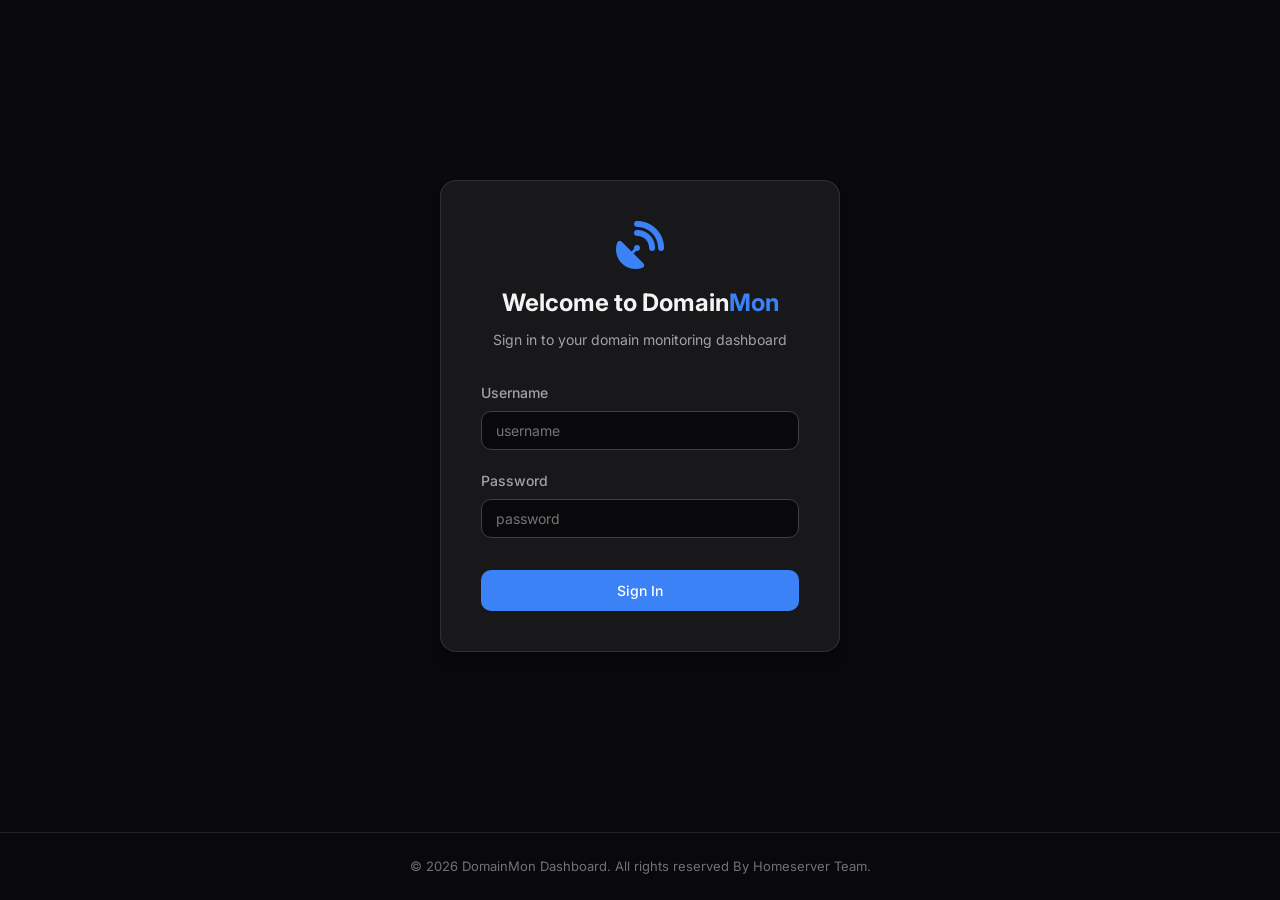
<file: static/login.html>
<!DOCTYPE html>
<html lang="en">

<head>
    <meta charset="UTF-8">
    <meta name="viewport" content="width=device-width, initial-scale=1.0">
    <title>Login - Domain-Mon</title>
    <link href="https://fonts.googleapis.com/css2?family=Inter:wght@400;500;600;700&display=swap" rel="stylesheet">
    <link rel="stylesheet" href="https://cdnjs.cloudflare.com/ajax/libs/font-awesome/6.4.0/css/all.min.css">
    <link rel="stylesheet" href="styles.css">
</head>

<body class="login-body">
    <div class="login-container">
        <div class="login-card">
            <div class="login-header">
                <i class="fa-solid fa-satellite-dish login-icon"></i>
                <h1>Welcome to Domain<span class="highlight">Mon</span></h1>
                <p>Sign in to your domain monitoring dashboard</p>
            </div>

            <form id="loginForm" class="login-form">
                <div class="form-group">
                    <label for="username">Username</label>
                    <input type="text" id="username" placeholder="username" required>
                </div>
                <div class="form-group">
                    <label for="password">Password</label>
                    <input type="password" id="password" placeholder="password" required>
                </div>
                <div id="loginError" class="login-error hidden">Invalid credentials. Please try again.</div>
                <button type="submit" class="btn btn-primary btn-block">Sign In</button>
            </form>
        </div>
    </div>

    <footer class="app-footer">
        <p>&copy; 2026 DomainMon Dashboard. All rights reserved By Homeserver Team.</p>
    </footer>

    <script>
        document.getElementById('loginForm').addEventListener('submit', async (e) => {
            e.preventDefault();
            const u = document.getElementById('username').value;
            const p = document.getElementById('password').value;
            const err = document.getElementById('loginError');

            err.classList.add('hidden');

            try {
                const res = await fetch('/api/login', {
                    method: 'POST',
                    headers: { 'Content-Type': 'application/json' },
                    body: JSON.stringify({ username: u, password: p })
                });

                if (res.ok) {
                    window.location.href = '/';
                } else {
                    err.classList.remove('hidden');
                }
            } catch (e) {
                err.textContent = "Connection error.";
                err.classList.remove('hidden');
            }
        });
    </script>
</body>

</html>
</file>
<file: static/styles.css>
:root {
    /* Color Palette - Premium Dark Theme */
    --bg-main: #09090b;
    --bg-secondary: #18181b;
    --bg-tertiary: #27272a;

    --border-color: #3f3f46;
    --border-light: rgba(255, 255, 255, 0.1);

    --text-primary: #f4f4f5;
    --text-secondary: #a1a1aa;
    --text-muted: #71717a;

    --accent-color: #3b82f6;
    --accent-hover: #2563eb;

    --status-up: #10b981;
    --status-up-bg: rgba(16, 185, 129, 0.1);

    --status-down: #ef4444;
    --status-down-bg: rgba(239, 68, 68, 0.1);

    --status-pending: #f59e0b;
    --status-pending-bg: rgba(245, 158, 11, 0.1);

    /* Typography */
    --font-family: 'Inter', system-ui, -apple-system, sans-serif;

    /* Geometry */
    --radius-sm: 6px;
    --radius-md: 10px;
    --radius-lg: 16px;
    --radius-full: 9999px;

    /* Shadows & Effects */
    --shadow-sm: 0 1px 2px 0 rgba(0, 0, 0, 0.05);
    --shadow-md: 0 4px 6px -1px rgba(0, 0, 0, 0.1), 0 2px 4px -1px rgba(0, 0, 0, 0.06);
    --shadow-lg: 0 10px 15px -3px rgba(0, 0, 0, 0.1), 0 4px 6px -2px rgba(0, 0, 0, 0.05);
    --shadow-glow: 0 0 20px rgba(59, 130, 246, 0.15);

    --transition: all 0.2s cubic-bezier(0.4, 0, 0.2, 1);
}

* {
    margin: 0;
    padding: 0;
    box-sizing: border-box;
}

body {
    font-family: var(--font-family);
    background-color: var(--bg-main);
    color: var(--text-primary);
    -webkit-font-smoothing: antialiased;
    line-height: 1.5;
}

/* Layout */
.app-container {
    display: flex;
    height: 100vh;
    overflow: hidden;
}

/* Top Header Logo */
.logo-container {
    display: flex;
    align-items: center;
    gap: 12px;
}

.logo-icon {
    font-size: 28px;
    color: var(--accent-color);
}

.logo-text {
    font-size: 22px;
    font-weight: 700;
    letter-spacing: -0.5px;
}

.logo-text .highlight {
    color: var(--accent-color);
}



/* Main Content */
.main-content {
    flex: 1;
    display: flex;
    flex-direction: column;
    overflow-y: auto;
}

.top-header {
    min-height: 80px;
    padding: 16px 40px;
    display: flex;
    justify-content: space-between;
    align-items: center;
    border-bottom: 1px solid var(--border-light);
    background-color: var(--bg-main);
    /* Slight transparency possible with backdrop-filter */
    position: sticky;
    top: 0;
    z-index: 5;
    flex-wrap: wrap;
    gap: 16px;
}

.header-left {
    display: flex;
    align-items: center;
    gap: 40px;
}

.search-bar {
    display: flex;
    align-items: center;
    background-color: var(--bg-secondary);
    border: 1px solid var(--border-light);
    border-radius: var(--radius-md);
    padding: 10px 16px;
    width: 360px;
    transition: var(--transition);
}

.search-bar:focus-within {
    border-color: var(--accent-color);
    box-shadow: 0 0 0 1px var(--accent-color);
}

.search-bar i {
    color: var(--text-muted);
}

.search-bar input {
    background: transparent;
    border: none;
    outline: none;
    color: var(--text-primary);
    padding-left: 12px;
    width: 100%;
    font-family: var(--font-family);
    font-size: 14px;
}

.header-actions {
    display: flex;
    align-items: center;
    gap: 20px;
}

.user-profile {
    display: flex;
    align-items: center;
    gap: 12px;
    border-left: 1px solid var(--border-light);
    padding-left: 20px;
}

.avatar {
    width: 36px;
    height: 36px;
    border-radius: var(--radius-full);
    border: 2px solid var(--border-light);
}

/* Content Area */
.content-wrapper {
    padding: 32px;
    max-width: 1400px;
    width: 100%;
    margin: 0 auto;
}

/* Stats */
.stats-row {
    display: grid;
    grid-template-columns: repeat(3, 1fr);
    gap: 24px;
    margin-bottom: 32px;
}

.stats-row.grid-4 {
    grid-template-columns: repeat(4, 1fr);
}

.stat-card {
    background-color: var(--bg-secondary);
    border: 1px solid var(--border-light);
    border-radius: var(--radius-lg);
    padding: 24px;
    display: flex;
    align-items: center;
    gap: 20px;
    transition: var(--transition);
}

.stat-card:hover {
    transform: translateY(-2px);
    box-shadow: var(--shadow-md);
    border-color: var(--border-color);
}

.stat-icon {
    width: 56px;
    height: 56px;
    border-radius: var(--radius-md);
    display: flex;
    align-items: center;
    justify-content: center;
    font-size: 24px;
}

.stat-icon.up {
    background-color: var(--status-up-bg);
    color: var(--status-up);
}

.stat-icon.down {
    background-color: var(--status-down-bg);
    color: var(--status-down);
}

.stat-icon.total {
    background-color: rgba(59, 130, 246, 0.1);
    color: var(--accent-color);
}

.stat-details {
    display: flex;
    flex-direction: column;
}

.stat-value {
    font-size: 32px;
    font-weight: 700;
    line-height: 1.2;
}

.stat-label {
    font-size: 14px;
    color: var(--text-secondary);
    font-weight: 500;
}

/* Dashboard Panel / Table */
.dashboard-panel {
    background-color: var(--bg-secondary);
    border: 1px solid var(--border-light);
    border-radius: var(--radius-lg);
    overflow: hidden;
}

.panel-header {
    padding: 20px 24px;
    border-bottom: 1px solid var(--border-light);
    display: flex;
    justify-content: space-between;
    align-items: center;
}

.panel-header h2 {
    font-size: 18px;
    font-weight: 600;
}

.table-container {
    overflow-x: auto;
    min-height: 300px;
    position: relative;
}

.domains-table {
    width: 100%;
    border-collapse: collapse;
}

.domains-table th {
    text-align: left;
    padding: 16px 24px;
    font-size: 13px;
    text-transform: uppercase;
    letter-spacing: 0.5px;
    color: var(--text-muted);
    font-weight: 600;
    border-bottom: 1px solid var(--border-light);
    background-color: rgba(0, 0, 0, 0.1);
}

.domains-table td {
    padding: 16px 24px;
    font-size: 14px;
    border-bottom: 1px solid var(--border-light);
    vertical-align: middle;
}

.domains-table tbody tr {
    transition: var(--transition);
}

.domains-table tbody tr:hover {
    background-color: var(--bg-tertiary);
}

.domain-name {
    font-weight: 600;
    color: var(--text-primary);
}

.domain-url {
    font-size: 13px;
    color: var(--text-secondary);
    display: flex;
    align-items: center;
    gap: 6px;
}

.domain-url a {
    color: var(--text-secondary);
    text-decoration: none;
    transition: var(--transition);
}

.domain-url a:hover {
    color: var(--accent-color);
}

/* Status Badges */
.badge {
    display: inline-flex;
    align-items: center;
    gap: 6px;
    padding: 4px 10px;
    border-radius: var(--radius-full);
    font-size: 12px;
    font-weight: 600;
    letter-spacing: 0.3px;
}

.badge::before {
    content: '';
    display: block;
    width: 6px;
    height: 6px;
    border-radius: 50%;
}

.badge.up {
    background-color: var(--status-up-bg);
    color: var(--status-up);
}

.badge.up::before {
    background-color: var(--status-up);
    box-shadow: 0 0 8px var(--status-up);
}

.badge.down {
    background-color: var(--status-down-bg);
    color: var(--status-down);
}

.badge.down::before {
    background-color: var(--status-down);
    box-shadow: 0 0 8px var(--status-down);
    animation: pulse 2s infinite;
}

.badge.pending {
    background-color: var(--status-pending-bg);
    color: var(--status-pending);
}

.badge.pending::before {
    background-color: var(--status-pending);
}

@keyframes pulse {
    0% {
        transform: scale(1);
        opacity: 1;
    }

    50% {
        transform: scale(1.5);
        opacity: 0.5;
    }

    100% {
        transform: scale(1);
        opacity: 1;
    }
}

/* Metrics */
.latency-display {
    font-family: 'Courier New', Courier, monospace;
    font-weight: 600;
}

.uptime-bar {
    width: 100px;
    height: 6px;
    background-color: var(--bg-main);
    border-radius: var(--radius-full);
    overflow: hidden;
    margin-top: 4px;
}

.uptime-fill {
    height: 100%;
    border-radius: var(--radius-full);
    background-color: var(--status-up);
    transition: width 1s ease-in-out;
}

.uptime-fill.warning {
    background-color: var(--status-pending);
}

.uptime-fill.danger {
    background-color: var(--status-down);
}

.uptime-text {
    font-size: 13px;
    font-weight: 500;
}

.last-checked {
    font-size: 13px;
    color: var(--text-muted);
}

/* Buttons */
.btn {
    display: inline-flex;
    align-items: center;
    justify-content: center;
    gap: 8px;
    padding: 8px 16px;
    border-radius: var(--radius-md);
    font-size: 14px;
    font-weight: 500;
    font-family: var(--font-family);
    cursor: pointer;
    border: none;
    transition: var(--transition);
    outline: none;
}

.btn-primary {
    background-color: var(--accent-color);
    color: white;
}

.btn-primary:hover {
    background-color: var(--accent-hover);
    box-shadow: var(--shadow-glow);
}

.btn-secondary {
    background-color: var(--bg-tertiary);
    color: var(--text-primary);
    border: 1px solid var(--border-color);
}

.btn-secondary:hover {
    background-color: var(--border-color);
}

.btn-icon {
    padding: 8px;
    background: transparent;
    color: var(--text-secondary);
    border-radius: var(--radius-md);
}

.btn-icon:hover {
    background-color: var(--bg-tertiary);
    color: var(--text-primary);
}

.btn-icon.delete:hover {
    background-color: var(--status-down-bg);
    color: var(--status-down);
}

.btn-icon.edit:hover {
    background-color: rgba(59, 130, 246, 0.1);
    color: var(--accent-color);
}

.actions-cell {
    display: flex;
    gap: 4px;
}

/* Modal */
.modal-overlay {
    position: fixed;
    top: 0;
    left: 0;
    right: 0;
    bottom: 0;
    background-color: rgba(0, 0, 0, 0.7);
    backdrop-filter: blur(4px);
    display: flex;
    align-items: center;
    justify-content: center;
    z-index: 100;
    opacity: 1;
    transition: opacity 0.2s;
}

.modal-overlay.hidden {
    opacity: 0;
    pointer-events: none;
}

.modal {
    background-color: var(--bg-secondary);
    border: 1px solid var(--border-light);
    border-radius: var(--radius-lg);
    width: 100%;
    max-width: 450px;
    box-shadow: var(--shadow-lg);
    transform: scale(1);
    transition: transform 0.2s cubic-bezier(0.175, 0.885, 0.32, 1.275);
}

.modal-overlay.hidden .modal {
    transform: scale(0.95);
}

.modal-header {
    padding: 20px 24px;
    border-bottom: 1px solid var(--border-light);
    display: flex;
    justify-content: space-between;
    align-items: center;
}

.modal-header h2 {
    font-size: 18px;
    font-weight: 600;
}

.btn-close {
    background: transparent;
    border: none;
    color: var(--text-muted);
    font-size: 18px;
    cursor: pointer;
    padding: 4px;
    border-radius: var(--radius-sm);
    transition: var(--transition);
}

.btn-close:hover {
    color: var(--text-primary);
    background-color: var(--bg-tertiary);
}

.modal-body {
    padding: 24px;
}

.form-group {
    margin-bottom: 20px;
}

.form-group label {
    display: block;
    margin-bottom: 8px;
    font-size: 14px;
    font-weight: 500;
    color: var(--text-secondary);
}

.form-group .required {
    color: var(--status-down);
}

.form-group input {
    width: 100%;
    padding: 10px 14px;
    background-color: var(--bg-main);
    border: 1px solid var(--border-color);
    border-radius: var(--radius-md);
    color: var(--text-primary);
    font-family: var(--font-family);
    font-size: 14px;
    transition: var(--transition);
}

.form-group input:focus {
    outline: none;
    border-color: var(--accent-color);
    box-shadow: 0 0 0 2px rgba(59, 130, 246, 0.2);
}

.form-actions {
    display: flex;
    justify-content: flex-end;
    gap: 12px;
    margin-top: 28px;
}

/* Loading & Empty States */
.loading-state,
.empty-state {
    display: flex;
    flex-direction: column;
    align-items: center;
    justify-content: center;
    padding: 60px 20px;
    color: var(--text-muted);
}

.empty-state.hidden {
    display: none;
}

.spinner {
    width: 32px;
    height: 32px;
    border: 3px solid var(--border-light);
    border-top-color: var(--accent-color);
    border-radius: 50%;
    animation: spin 1s linear infinite;
    margin-bottom: 16px;
}

.empty-icon {
    font-size: 48px;
    margin-bottom: 16px;
    color: var(--border-color);
}

.empty-state h3 {
    color: var(--text-primary);
    margin-bottom: 8px;
}

.mt-2 {
    margin-top: 16px;
}

@keyframes spin {
    to {
        transform: rotate(360deg);
    }
}

/* Toast Notifications */
.toast-container {
    position: fixed;
    bottom: 24px;
    right: 24px;
    display: flex;
    flex-direction: column;
    gap: 12px;
    z-index: 200;
}

.toast {
    background-color: var(--bg-secondary);
    border: 1px solid var(--border-light);
    border-radius: var(--radius-md);
    padding: 16px 20px;
    color: var(--text-primary);
    box-shadow: var(--shadow-lg);
    display: flex;
    align-items: center;
    gap: 12px;
    transform: translateX(120%);
    transition: transform 0.3s cubic-bezier(0.175, 0.885, 0.32, 1.275);
    min-width: 300px;
}

.toast.show {
    transform: translateX(0);
}

.toast-icon {
    font-size: 18px;
}

.toast.success .toast-icon {
    color: var(--status-up);
}

.toast.error .toast-icon {
    color: var(--status-down);
}

.toast.info .toast-icon {
    color: var(--accent-color);
}

.toast-content {
    flex: 1;
}

.toast-title {
    font-weight: 600;
    font-size: 14px;
}

.toast-message {
    font-size: 13px;
    color: var(--text-secondary);
}

/* --- Added Layouts --- */

/* Footer */
.app-footer {
    padding: 24px;
    text-align: center;
    border-top: 1px solid var(--border-light);
    color: var(--text-muted);
    font-size: 13px;
    margin-top: auto;
}

/* Login Page */
.login-body {
    display: flex;
    flex-direction: column;
    min-height: 100vh;
}

.login-container {
    flex: 1;
    display: flex;
    align-items: center;
    justify-content: center;
    padding: 24px;
}

.login-card {
    background-color: var(--bg-secondary);
    border: 1px solid var(--border-light);
    border-radius: var(--radius-lg);
    width: 100%;
    max-width: 400px;
    padding: 40px;
    box-shadow: var(--shadow-lg);
}

.login-header {
    text-align: center;
    margin-bottom: 32px;
}

.login-icon {
    font-size: 48px;
    color: var(--accent-color);
    margin-bottom: 16px;
}

.login-header h1 {
    font-size: 24px;
    font-weight: 700;
    margin-bottom: 8px;
}

/* --- Media Queries for Responsiveness --- */

/* Tablets & Small Desktop */
@media (max-width: 1024px) {
    .stats-row.grid-4 {
        grid-template-columns: repeat(2, 1fr);
    }

    .content-wrapper {
        padding: 24px 16px;
    }
}

/* Mobile Devices */
@media (max-width: 768px) {
    .top-header {
        flex-direction: column;
        height: auto;
        padding: 16px;
        gap: 16px;
    }

    .header-left {
        width: 100%;
        flex-direction: column;
        gap: 16px;
    }

    .search-bar {
        width: 100%;
    }

    .header-actions {
        width: 100%;
        justify-content: space-between;
        flex-direction: column;
    }

    .user-profile {
        border-left: none;
        padding-left: 0;
        justify-content: center;
        width: 100%;
    }

    .stats-row.grid-4 {
        grid-template-columns: 1fr;
    }

    .panel-header {
        flex-direction: column;
        align-items: flex-start;
        gap: 12px;
    }

    .domains-table th,
    .domains-table td {
        padding: 12px 10px;
        font-size: 13px;
    }

    .login-card {
        padding: 24px;
    }
}

.login-header .highlight {
    color: var(--accent-color);
}

.login-header p {
    color: var(--text-secondary);
    font-size: 14px;
}

.login-form {
    display: flex;
    flex-direction: column;
}

.btn-block {
    width: 100%;
    margin-top: 12px;
    padding: 12px;
}

.login-error {
    color: var(--status-down);
    background-color: var(--status-down-bg);
    padding: 12px;
    border-radius: var(--radius-md);
    font-size: 13px;
    margin-bottom: 16px;
    text-align: center;
    border: 1px solid rgba(239, 68, 68, 0.2);
}

.login-error.hidden {
    display: none;
}
</file>
